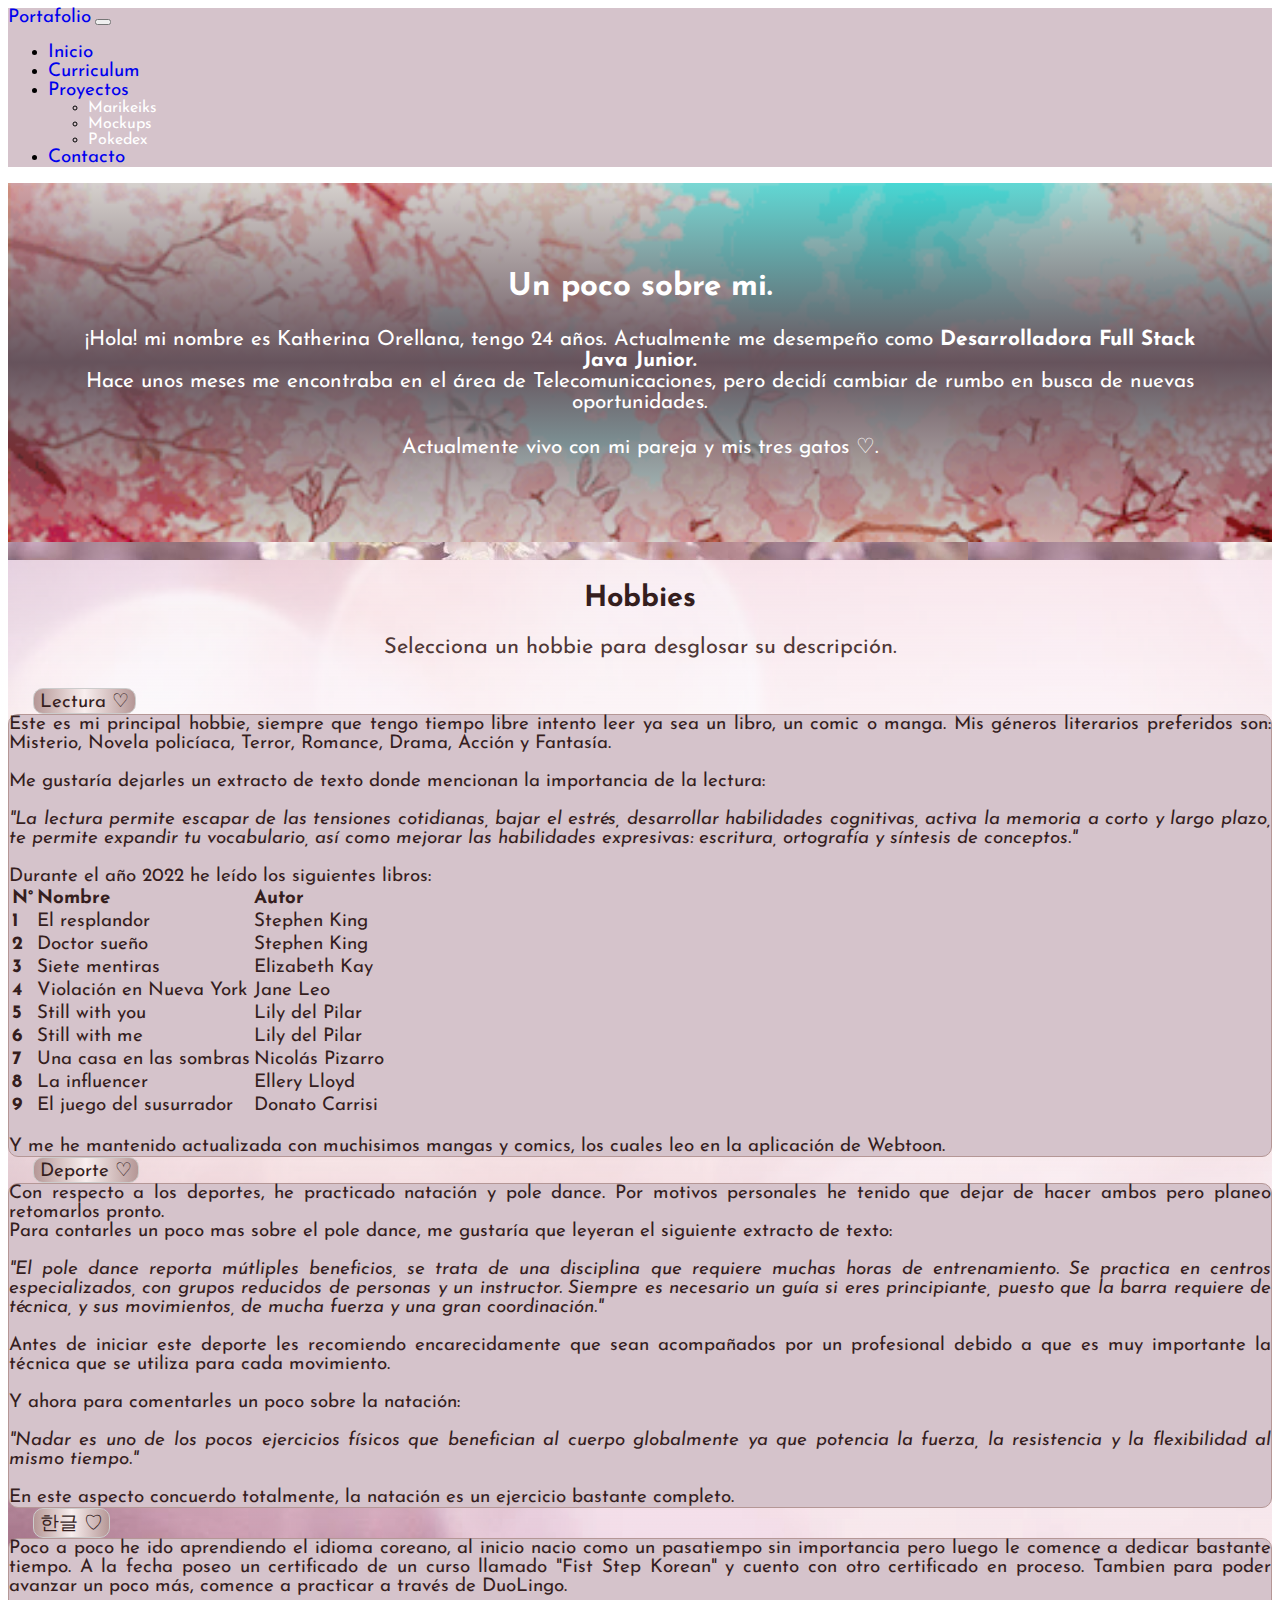
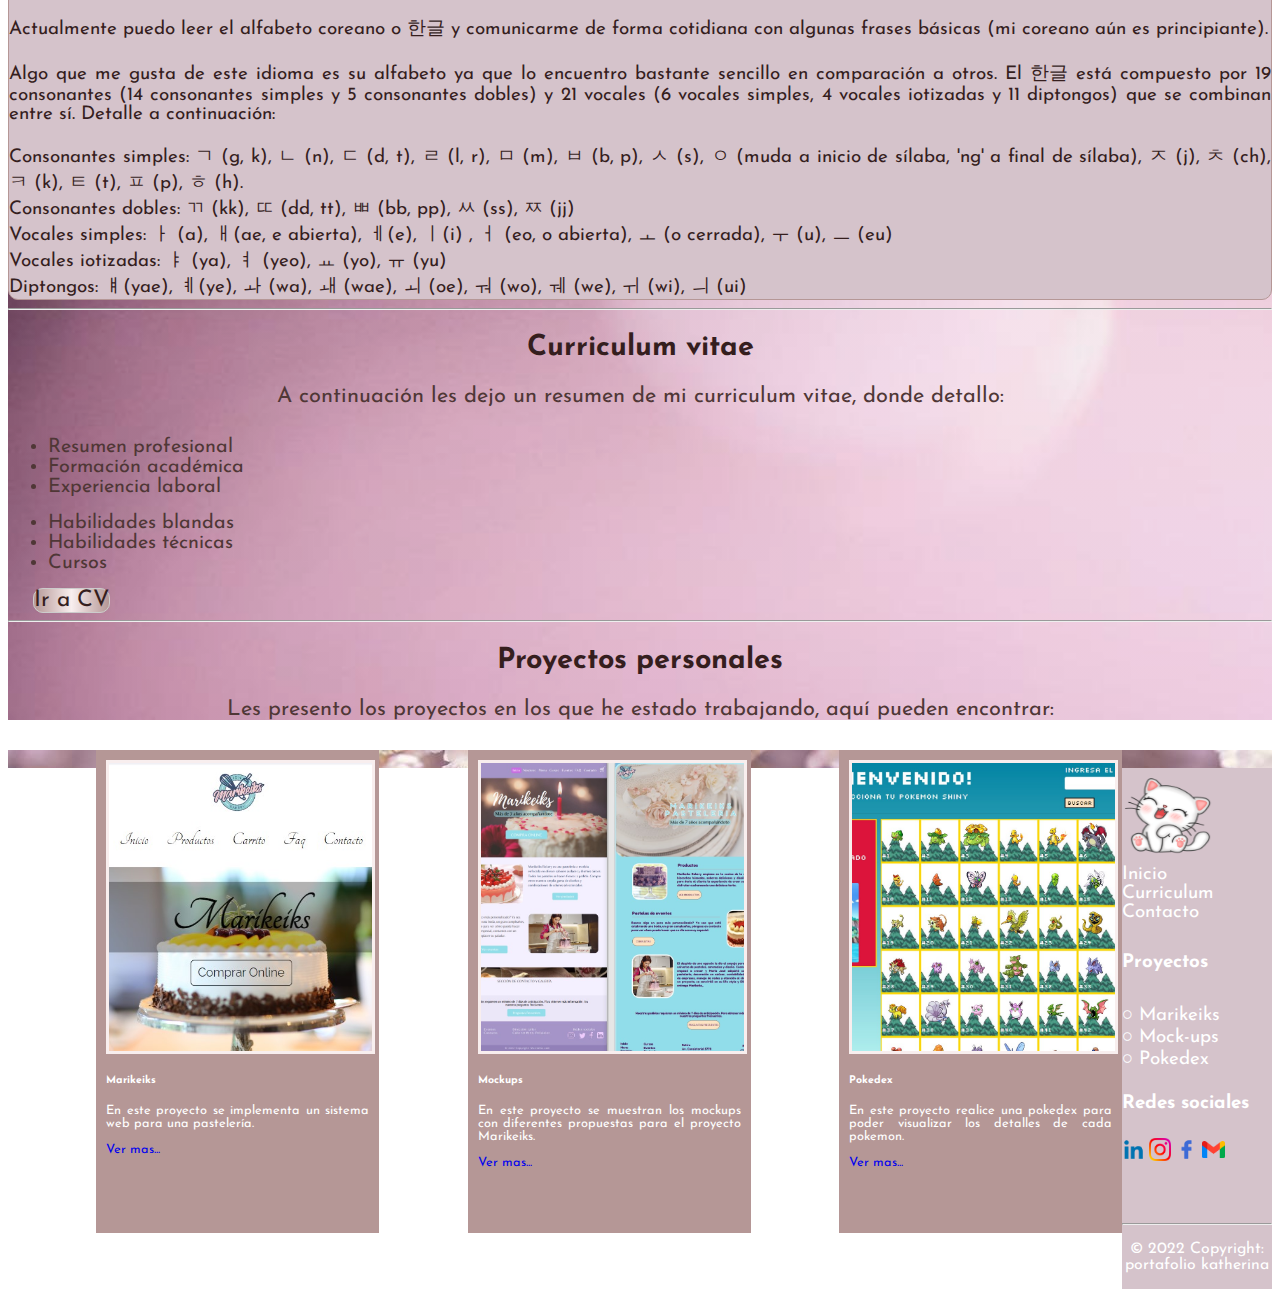
<file: index.html>
<!DOCTYPE html>
<html lang="es">

<head>
    <meta charset="UTF-8">
    <meta http-equiv="X-UA-Compatible" content="IE=edge">
    <meta name="viewport" content="width=device-width, initial-scale=1.0">
    <title>Portafolio</title>
    <link rel="icon" href="assets/img/icono.png">
    <!-- CSS Personalizado -->
    <link rel="stylesheet" href="assets/css/stylesIndex.css" />
    <link rel="stylesheet" href="assets/css/stylesHeaderFooter.css" />

    <!--Link de bootstrap-->
    <link href="https://cdn.jsdelivr.net/npm/bootstrap@5.1.3/dist/css/bootstrap.min.css" rel="stylesheet"
        integrity="sha384-1BmE4kWBq78iYhFldvKuhfTAU6auU8tT94WrHftjDbrCEXSU1oBoqyl2QvZ6jIW3" crossorigin="anonymous">
</head>

<body>
    <!--Mediante un archivo JavaScript se asocia el documento header.html a este div.-->
    <div id="cabecera"></div>

    <!--Contenedor principal de la página index-->
    <main id="main-background">
        <!--Seccion correspondiente a presentación "sobre mi" -->
        <div id="paragraph-background-aboutme">
            <h2 class="col-12">Un poco sobre mi.</h2>
            <p class="col-12">¡Hola! mi nombre es Katherina Orellana, tengo 24 años.
                Actualmente me desempeño como <strong>Desarrolladora Full Stack Java Junior.</strong><br> Hace
                unos
                meses me encontraba en el área de Telecomunicaciones, pero decidí cambiar de rumbo en busca de
                nuevas oportunidades.
                <br><br>
                Actualmente vivo con mi pareja y mis tres gatos ♡.
            </p>
        </div>
        <div class="divisor"></div>

        <!--Seccion correspondiente a presentación "hobbies" -->
        <div class='container pt-5 ps-5'>
            <article class='row'>
                <h2 class="col-12 index-tittle">Hobbies</h2>
                <p class="index-paragraph">Selecciona un hobbie para desglosar su descripción.</p>
                <div class="row justify-content-center mb-5">
                    <!--Boton desplegable de hobbie 1-->
                    <button class="btn-hobbie col-3" type="button" data-bs-toggle="collapse"
                        data-bs-target="#collapseExample1" aria-expanded="false" aria-controls="collapseExample1">
                        Lectura ♡
                    </button>
                    <!--Descripción de hobbie 1-->
                    <div class="collapse" id="collapseExample1">
                        <div class="card-hobbies card-body">
                            Este es mi principal hobbie, siempre que tengo tiempo libre intento leer ya sea un libro, un
                            comic o manga.
                            Mis géneros literarios preferidos son: Misterio, Novela policíaca, Terror, Romance, Drama,
                            Acción y Fantasía.
                            <br><br>
                            Me gustaría dejarles un extracto de texto donde mencionan la importancia de la lectura:
                            <br><br><i>"La lectura permite escapar de las tensiones cotidianas, bajar el estrés,
                                desarrollar habilidades cognitivas, activa la memoria a corto y largo plazo, te permite
                                expandir tu vocabulario, así como mejorar las habilidades expresivas: escritura,
                                ortografía y síntesis de conceptos."</i>
                            <br><br>
                            Durante el año 2022 he leído los siguientes libros:
                            <table class="table table-darligth table-striped">
                                <thead>
                                    <tr>
                                        <th scope="col">N°</th>
                                        <th scope="col">Nombre</th>
                                        <th scope="col">Autor</th>
                                    </tr>
                                </thead>
                                <tbody>
                                    <tr>
                                        <th scope="row">1</th>
                                        <td>El resplandor</td>
                                        <td>Stephen King</td>
                                    </tr>
                                    <tr>
                                        <th scope="row">2</th>
                                        <td>Doctor sueño</td>
                                        <td>Stephen King</td>
                                    </tr>
                                    <tr>
                                        <th scope="row">3</th>
                                        <td>Siete mentiras</td>
                                        <td>Elizabeth Kay</td>
                                    </tr>
                                    <tr>
                                        <th scope="row">4</th>
                                        <td>Violación en Nueva York</td>
                                        <td>Jane Leo</td>
                                    </tr>
                                    <tr>
                                        <th scope="row">5</th>
                                        <td>Still with you</td>
                                        <td>Lily del Pilar</td>
                                    </tr>
                                    <tr>
                                        <th scope="row">6</th>
                                        <td>Still with me</td>
                                        <td>Lily del Pilar</td>
                                    </tr>
                                    <tr>
                                        <th scope="row">7</th>
                                        <td>Una casa en las sombras</td>
                                        <td>Nicolás Pizarro</td>
                                    </tr>
                                    <tr>
                                        <th scope="row">8</th>
                                        <td>La influencer</td>
                                        <td>Ellery Lloyd</td>
                                    </tr>
                                    <tr>
                                        <th scope="row">9</th>
                                        <td>El juego del susurrador</td>
                                        <td>Donato Carrisi</td>
                                    </tr>
                                </tbody>
                            </table>
                            <br>
                            Y me he mantenido actualizada con muchisimos mangas y comics, los cuales leo en la
                            aplicación de Webtoon.
                        </div>
                    </div>

                    <!--Boton desplegable de hobbie 2-->
                    <button class="btn-hobbie col-3" type="button" data-bs-toggle="collapse"
                        data-bs-target="#collapseExample2" aria-expanded="false" aria-controls="collapseExample2">
                        Deporte ♡
                    </button>
                    <!--Descripción de hobbie 2-->
                    <div class="collapse" id="collapseExample2">
                        <div class="card-hobbies card-body">
                            Con respecto a los deportes, he practicado natación y pole dance. Por motivos personales he
                            tenido que dejar de hacer ambos pero planeo retomarlos pronto.
                            <br>
                            Para contarles un poco mas sobre el pole dance, me gustaría que leyeran el siguiente
                            extracto de texto:
                            <br><br>
                            <i>"El pole dance reporta mútliples beneficios, se trata de una disciplina que requiere
                                muchas horas de entrenamiento. Se practica en centros especializados, con grupos
                                reducidos de personas y un instructor. Siempre es necesario un guía si eres
                                principiante, puesto que la barra requiere de técnica, y sus movimientos, de mucha
                                fuerza y una gran coordinación."</i>
                            <br><br>
                            Antes de iniciar este deporte les recomiendo encarecidamente que sean acompañados por un
                            profesional debido a que es muy importante la técnica que se utiliza para cada movimiento.
                            <br><br>
                            Y ahora para comentarles un poco sobre la natación:
                            <br><br>
                            <i>"Nadar es uno de los pocos ejercicios físicos que benefician al cuerpo globalmente ya que
                                potencia la fuerza, la resistencia y la flexibilidad al mismo tiempo."</i>
                            <br><br>
                            En este aspecto concuerdo totalmente, la natación es un ejercicio bastante completo.
                        </div>
                    </div>
                    <!--Boton desplegable de hobbie 3-->
                    <button class="btn-hobbie col-3" type="button" data-bs-toggle="collapse"
                        data-bs-target="#collapseExample3" aria-expanded="false" aria-controls="collapseExample3">
                        한글 ♡
                    </button>
                    <!--Descripción de hobbie 3-->
                    <div class="collapse" id="collapseExample3">
                        <div class="card-hobbies card-body">
                            Poco a poco he ido aprendiendo el idioma coreano, al inicio nacio como un pasatiempo sin
                            importancia pero luego le comence a dedicar bastante tiempo. A la fecha poseo un certificado
                            de un curso llamado "Fist Step Korean" y cuento con otro certificado en proceso. Tambien
                            para poder avanzar un poco más, comence a practicar a través de DuoLingo.
                            <br><br>
                            Actualmente puedo leer el alfabeto coreano o 한글 y comunicarme de forma cotidiana con algunas
                            frases básicas (mi coreano aún es principiante).
                            <br><br>
                            Algo que me gusta de este idioma es su alfabeto ya que lo encuentro bastante sencillo en
                            comparación a otros. El 한글 está compuesto por 19 consonantes (14 consonantes simples y 5
                            consonantes dobles) y 21 vocales (6 vocales simples, 4 vocales iotizadas y 11 diptongos) que
                            se combinan entre sí. Detalle a continuación:
                            <br><br>
                            Consonantes simples:
                            ㄱ (g, k), ㄴ (n), ㄷ (d, t), ㄹ (l, r), ㅁ (m), ㅂ (b, p), ㅅ (s), ㅇ (muda a inicio de sílaba,
                            'ng' a final de sílaba), ㅈ (j), ㅊ (ch), ㅋ (k), ㅌ (t), ㅍ (p), ㅎ (h).
                            <br>
                            Consonantes dobles:
                            ㄲ (kk), ㄸ (dd, tt), ㅃ (bb, pp), ㅆ (ss), ㅉ (jj)
                            <br>
                            Vocales simples:
                            ㅏ (a), ㅐ(ae, e abierta), ㅔ(e), ㅣ(i) , ㅓ (eo, o abierta), ㅗ (o cerrada), ㅜ (u), ㅡ (eu)
                            <br>
                            Vocales iotizadas:
                            ㅑ (ya), ㅕ (yeo), ㅛ (yo), ㅠ (yu)
                            <br>
                            Diptongos:
                            ㅒ(yae), ㅖ(ye), ㅘ (wa), ㅙ (wae), ㅚ (oe), ㅝ (wo), ㅞ (we), ㅟ (wi), ㅢ (ui)
                        </div>
                    </div>
                </div>
            </article>
            <hr />

            <!--Seccion correspondiente a presentación de "curriculum"-->
            <article class='row'>
                <h2 class="col-12 index-tittle mt-5">Curriculum vitae</h2>
                <div>
                    <p class="index-paragraph">A continuación les dejo un resumen de mi curriculum vitae, donde
                        detallo:</p>
                    <!--Listado de secciones en cv-->
                    <div class="d-flex justify-content-around mb-5">
                        <ul>
                            <li class="cv-li">Resumen profesional</li>
                            <li class="cv-li">Formación académica</li>
                            <li class="cv-li">Experiencia laboral</li>
                        </ul>
                        <ul>
                            <li class="cv-li">Habilidades blandas</li>
                            <li class="cv-li">Habilidades técnicas</li>
                            <li class="cv-li">Cursos</li>
                        </ul>
                    </div>
                    <!--Boton para acceder de forma directa al html de cv-->
                    <div class="d-flex justify-content-center">
                        <a href="curriculum.html" class="btn-cv">Ir a CV</a>
                    </div>
                </div>
            </article>
            <hr />

            <!--Seccion correspondiente a presentación de "proyectos"-->
            <article class='row pb-5'>
                <h2 class="col-12 index-tittle mt-5">Proyectos personales</h2>
                <div class='col-12'>
                    <p class="index-paragraph">Les presento los proyectos en los que he estado trabajando,
                        aquí pueden encontrar:</p>

                    <!--Proyecto 1 Marikeiks-->
                    <div class="card text-bg-light">
                        <img src="assets/img/marikeiks-imagen.jpg" class="card-img-top image-card"
                            alt="image-card-marikeiks">
                        <div class="card-body">
                            <h5 class="card-title">Marikeiks</h5>
                            <p class="card-text">En este proyecto se implementa un sistema web para una pastelería. </p>
                            <a href="proyecto-marikeiks.html" class="btn btn-light">Ver mas...</a>
                        </div>
                    </div>

                    <!--Proyecto 2 mockups Marikeiks-->
                    <div class="card text-bg-light">
                        <img src="assets/img/mockups-imagen.jpg" class="card-img-top image-card"
                            alt="image-card-mockups">
                        <div class="card-body">
                            <h5 class="card-title">Mockups</h5>
                            <p class="card-text">En este proyecto se muestran los mockups con diferentes propuestas para
                                el proyecto Marikeiks.</p>
                            <a href="proyecto-mockups.html" class="btn btn-light">Ver mas...</a>
                        </div>
                    </div>

                    <!--Proyecto 3 Pokedex-->
                    <div class="card text-bg-light">
                        <img src="assets/img/pokedex-imagen.jpg" class="card-img-top image-card"
                            alt="image-card-pokedex">
                        <div class="card-body">
                            <h5 class="card-title">Pokedex</h5>
                            <p class="card-text">En este proyecto realice una pokedex para poder visualizar los detalles
                                de cada pokemon.</p>
                            <a href="proyecto-pokedex.html" class="btn btn-light">Ver mas...</a>
                        </div>
                    </div>
                </div>
            </article>
        </div>
    </main>

    <div class="divisor"></div>
    <!--Mediante un archivo JavaScript se asocia el documento footer.html a este div.-->
    <div id="pie-pagina"></div>

    <!-- JavaScript Bundle with Popper -->
    <script src="https://cdn.jsdelivr.net/npm/bootstrap@5.2.1/dist/js/bootstrap.bundle.min.js"
        integrity="sha384-u1OknCvxWvY5kfmNBILK2hRnQC3Pr17a+RTT6rIHI7NnikvbZlHgTPOOmMi466C8"
        crossorigin="anonymous"></script>
    <!-- JavaScript internos-->
    <script src="assets/js/jquery-3.6.1.min.js"></script>
    <script src="assets/js/script-index.js"></script>
</body>

</html>
</file>
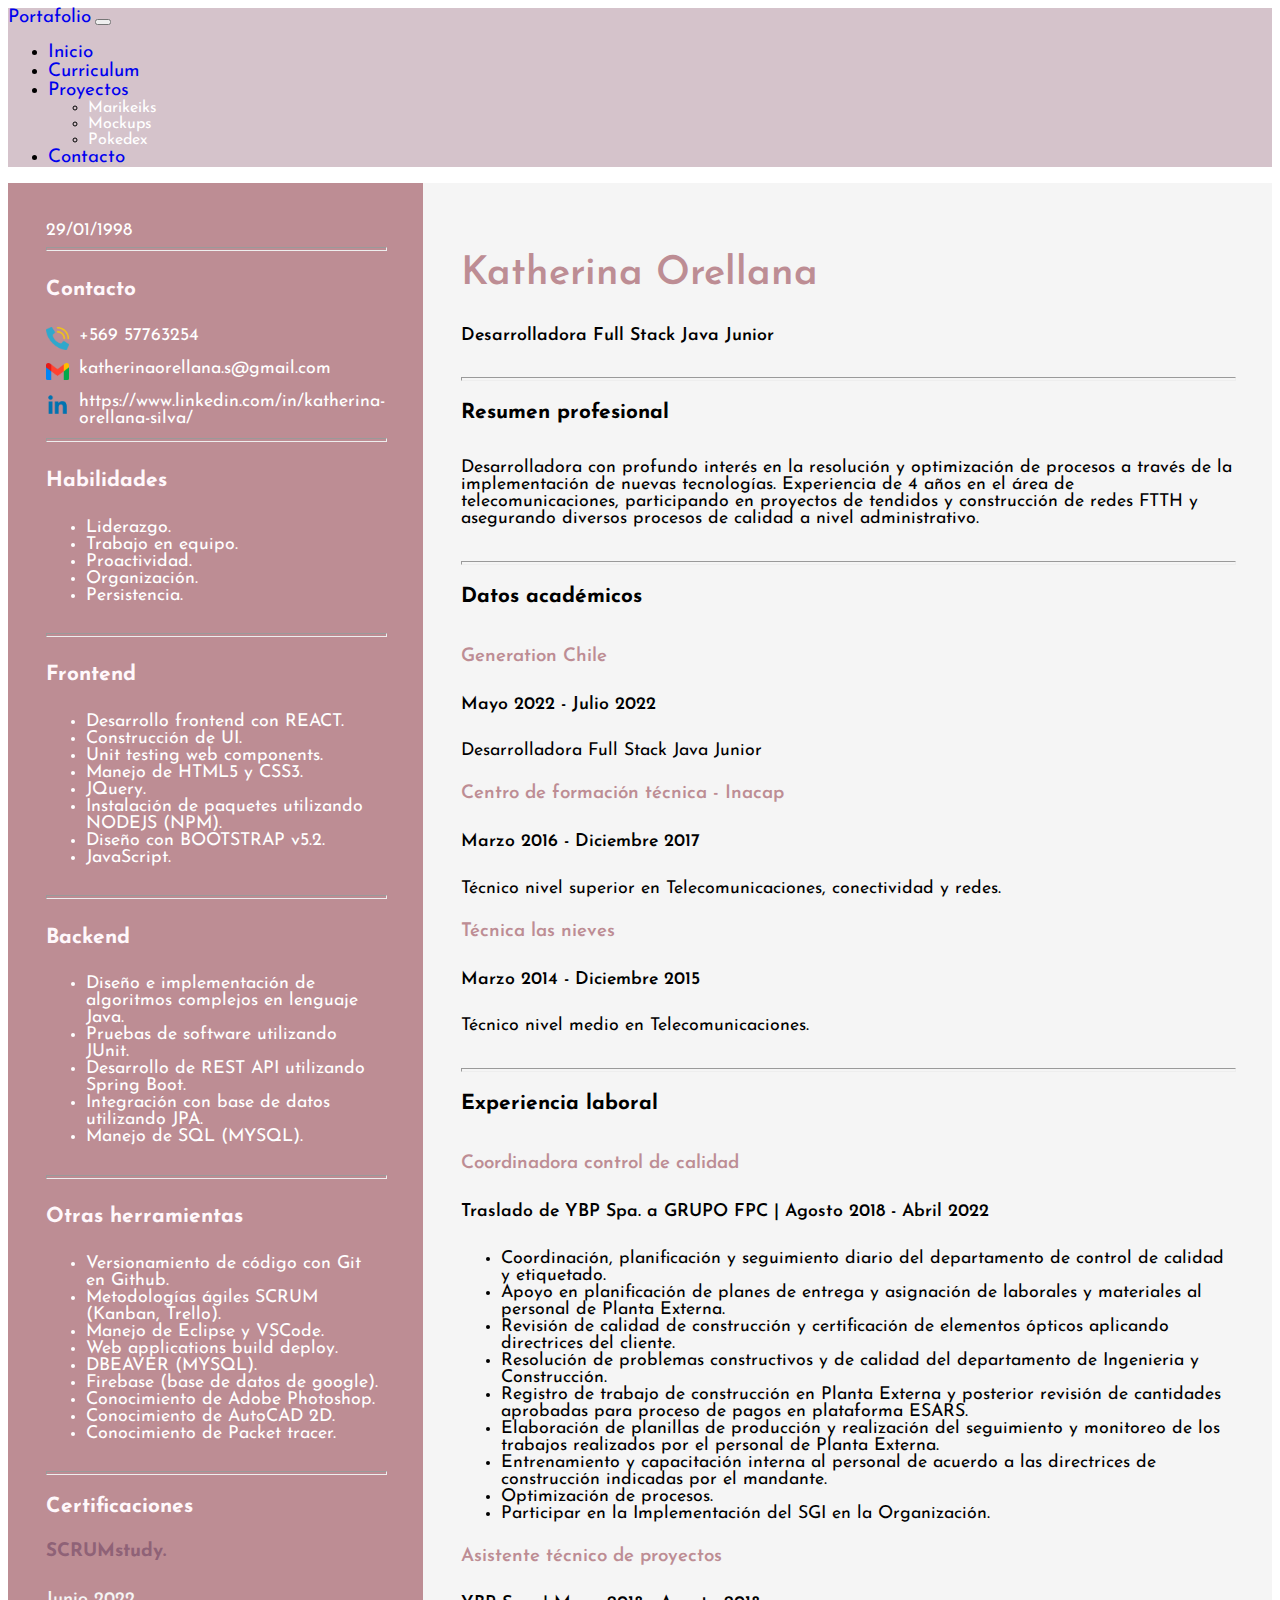
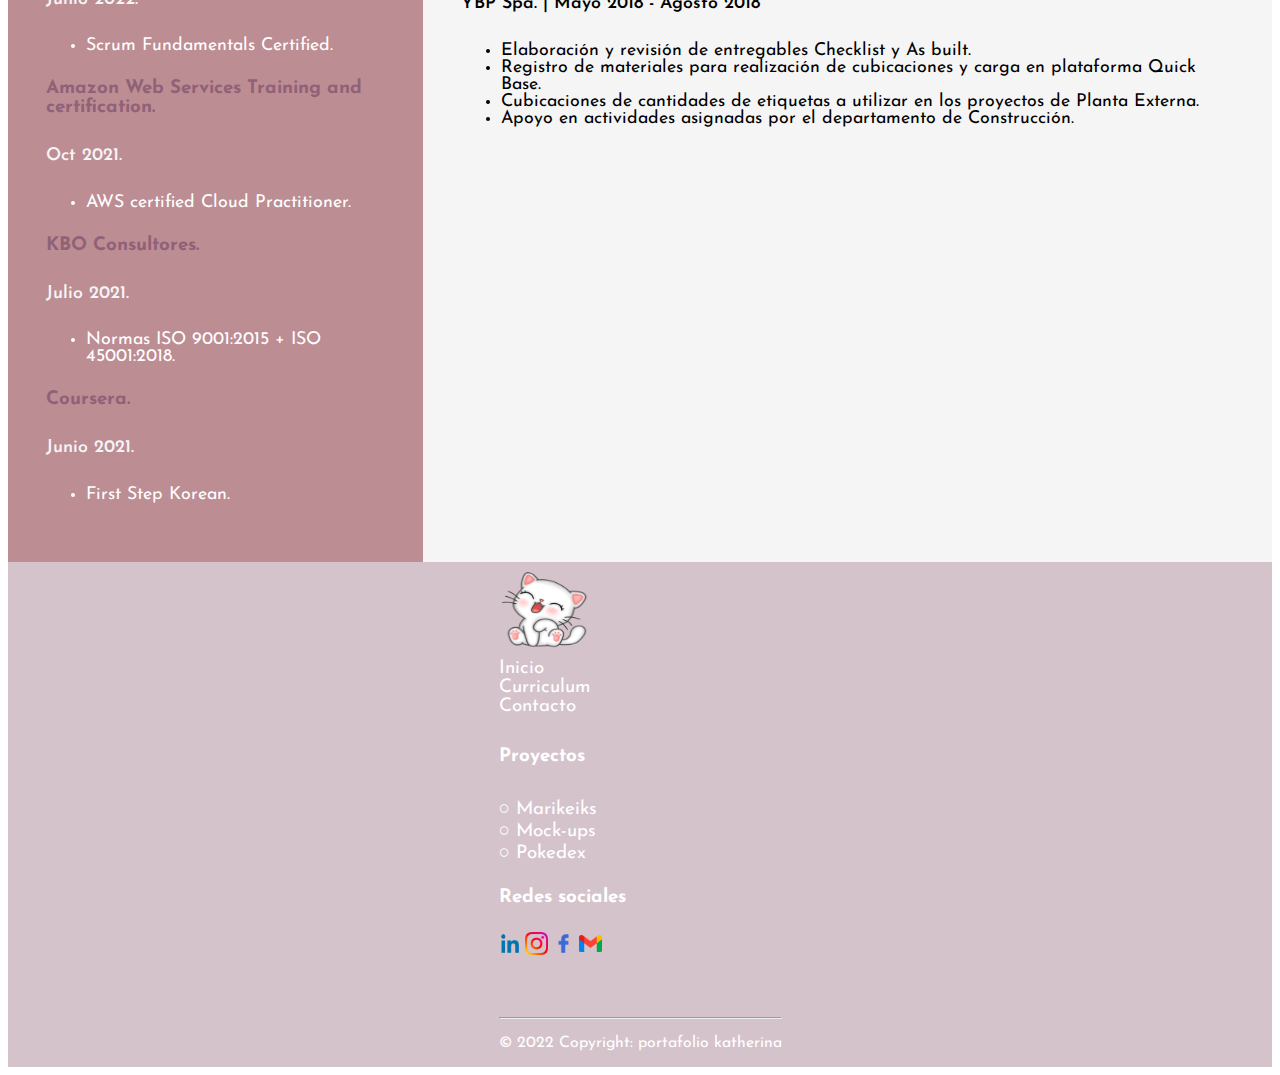
<file: curriculum.html>
<!DOCTYPE html>
<html lang="en">

<head>
    <meta charset="UTF-8">
    <meta http-equiv="X-UA-Compatible" content="IE=edge">
    <meta name="viewport" content="width=device-width, initial-scale=1.0">
    <title>Curriculum</title>
    <!-- CSS Personalizado -->
    <link rel="stylesheet" href="assets/css/stylesCurriculum.css" />
    <link rel="stylesheet" href="assets/css/stylesHeaderFooter.css" />

    <!--Link de bootstrap-->
    <link href="https://cdn.jsdelivr.net/npm/bootstrap@5.1.3/dist/css/bootstrap.min.css" rel="stylesheet"
        integrity="sha384-1BmE4kWBq78iYhFldvKuhfTAU6auU8tT94WrHftjDbrCEXSU1oBoqyl2QvZ6jIW3" crossorigin="anonymous">
</head>

<body>
    <!--Mediante un archivo JavaScript se asocia el documento header.html a este div.-->
    <div id="cabecera"></div>

    <!--Contenedor principal de la página curriculum-->
    <main class="general-background">
        <!--Sección correspondiente al lado izquierdo de curriculum-->
        <div class="resume-container container pt-5 pb-5">
            <div id="bg-section-left">
                <!--Fecha de nacimiento-->
                <span class="text-white">29/01/1998</span>

                <hr>
                <!--Detalle de contacto personal-->
                <article>
                    <h4 class="left-section-tittle">Contacto</h4>
                    <div class="text-white no-list">
                        <img class="image-social-media" src="assets/img/llamada-telefonica.png" alt="Telefono" />
                        <span class="text-white">
                            +569 57763254</span>
                    </div>
                    <div class="text-white no-list">
                        <img class="image-social-media" src="assets/img/gmail.png" alt="Gmail" />
                        <span class="text-white">
                            katherinaorellana.s@gmail.com</span>
                    </div>
                    <div class="text-white no-list">
                        <img class="image-social-media" src="assets/img/linkedin.png" alt="LinkedIn" />
                        <a id="enlace-linkedin" href="https://www.linkedin.com/in/katherina-orellana-silva/"
                            target="_blank">https://www.linkedin.com/in/katherina-orellana-silva/</a>
                    </div>
                </article>

                <hr>
                <!--Listado de habilidades blandas-->
                <article>
                    <h4 class="left-section-tittle">Habilidades</h4>
                    <ul class="text-white">
                        <li>Liderazgo.</li>
                        <li>Trabajo en equipo.</li>
                        <li>Proactividad.</li>
                        <li>Organización.</li>
                        <li>Persistencia.</li>
                    </ul>
                </article>

                <hr>
                <!--Descripción de conocimientos en el área de frontend-->
                <article>
                    <h4 class="left-section-tittle">Frontend</h4>
                    <ul class="text-white">
                        <li>Desarrollo frontend con REACT.</li>
                        <li>Construcción de UI.</li>
                        <li>Unit testing web components.</li>
                        <li>Manejo de HTML5 y CSS3.</li>
                        <li>JQuery.</li>
                        <li>Instalación de paquetes utilizando NODEJS (NPM).</li>
                        <li>Diseño con BOOTSTRAP v5.2.</li>
                        <li>JavaScript.</li>
                    </ul>
                </article>

                <hr>
                <!--Descripción de conocimientos en el área de backend-->
                <article>
                    <h4 class="left-section-tittle">Backend</h4>
                    <ul class="text-white">
                        <li>Diseño e implementación de algoritmos complejos en lenguaje Java.</li>
                        <li>Pruebas de software utilizando JUnit.</li>
                        <li>Desarrollo de REST API utilizando Spring Boot.</li>
                        <li>Integración con base de datos utilizando JPA.</li>
                        <li>Manejo de SQL (MYSQL).</li>
                    </ul>
                </article>

                <hr>
                <!--Descripción de herramientas adicionales-->
                <article>
                    <h4 class="left-section-tittle">Otras herramientas</h4>
                    <ul class="text-white">
                        <li>Versionamiento de código con Git en Github.</li>
                        <li>Metodologías ágiles SCRUM (Kanban, Trello).</li>
                        <li>Manejo de Eclipse y VSCode.</li>
                        <li>Web applications build deploy.</li>
                        <li>DBEAVER (MYSQL).</li>
                        <li>Firebase (base de datos de google).</li>
                        <li>Conocimiento de Adobe Photoshop.</li>
                        <li>Conocimiento de AutoCAD 2D.</li>
                        <li>Conocimiento de Packet tracer.</li>
                    </ul>
                </article>

                <hr>
                <!--Descripción de certificaciones. Incluye: lugar, fecha y nombre certificación-->
                <article>
                    <h3 class="left-section-tittle">Certificaciones</h3>
                    <h4 class="left-section-secondary-tittle">SCRUMstudy.</h4>
                    <h5 class="left-section-subtitle-white">Junio 2022.</h5>
                    <ul class="text-white">
                        <li>Scrum Fundamentals Certified.</li>
                    </ul>
                    <h4 class="left-section-secondary-tittle pt-2">Amazon Web Services Training and certification. </h4>
                    <h5 class="left-section-subtitle-white">Oct 2021.</h5>
                    <ul class="text-white">
                        <li>AWS certified Cloud Practitioner.</li>
                    </ul>
                    <h4 class="left-section-secondary-tittle pt-2">KBO Consultores.</h4>
                    <h5 class="left-section-subtitle-white">Julio 2021.</h5>
                    <ul class="text-white">
                        <li>Normas ISO 9001:2015 + ISO 45001:2018.</li>
                    </ul>
                    <h4 class="left-section-secondary-tittle pt-2">Coursera.</h4>
                    <h5 class="left-section-subtitle-white">Junio 2021.</h5>
                    <ul class="text-white">
                        <li>First Step Korean.</li>
                    </ul>
                </article>
            </div>

            <!--Sección correspondiente al lado derecho de curriculum-->
            <div id="bg-section-rigth">
                <!--Titulo principal-->
                <article>
                    <h2 id="tittle-name">Katherina Orellana</h2>
                    <p class="text-black-subtitle-rigth">Desarrolladora Full Stack Java Junior</p>
                </article>

                <hr>
                <!--Descripción de resumen profesional-->
                <article>
                    <h3 class="tittle-section-rigth">Resumen profesional</h3>
                    <p class="text-black">Desarrolladora con profundo interés en la
                        resolución y
                        optimización de
                        procesos a través de la implementación de nuevas tecnologías. Experiencia de 4 años en el
                        área
                        de
                        telecomunicaciones, participando en proyectos de tendidos y construcción de redes FTTH y
                        asegurando
                        diversos procesos de calidad a nivel administrativo.</p>
                </article>

                <hr>
                <!--Descripción de datos académicos. Incluye: lugar, fecha y título-->
                <article>
                    <!--Estudio mas reciente-->
                    <h3 class="tittle-section-rigth">Datos académicos</h3>
                    <h4 class="tittle-secondary-rigth">Generation Chile</h4>
                    <h5 class="text-black-subtitle-rigth">Mayo 2022 - Julio 2022</h5>
                    <p class="text-black pb-2">Desarrolladora Full Stack Java Junior</p>

                    <!--Estudio anterior-->
                    <h4 class="tittle-secondary-rigth">Centro de formación técnica - Inacap</h4>
                    <h5 class="text-black-subtitle-rigth">Marzo 2016 - Diciembre 2017</h5>
                    <p class="text-black pb-2">Técnico nivel superior en Telecomunicaciones, conectividad y redes.</p>

                    <!--Estudio mas antiguo-->
                    <h4 class="tittle-secondary-rigth">Técnica las nieves</h4>
                    <h5 class="text-black-subtitle-rigth">Marzo 2014 - Diciembre 2015</h5>
                    <p class="text-black pb-2">Técnico nivel medio en Telecomunicaciones.</p>
                </article>

                <hr>
                <!--Descripción de experiencia laboral. Incluye: cargo, lugar, fecha y laborales a desempeñar-->
                <article>
                    <!--Cargo mas reciente-->
                    <h3 class="tittle-section-rigth">Experiencia laboral</h3>
                    <h4 class="tittle-secondary-rigth">Coordinadora control de calidad</h4>
                    <h5 class="text-black-subtitle-rigth">Traslado de YBP Spa. a GRUPO FPC | Agosto 2018 - Abril 2022</h5>
                    <ul class="text-black pb-2">
                        <li>Coordinación, planificación y seguimiento diario del departamento de control de calidad y
                            etiquetado.</li>
                        <li>Apoyo en planificación de planes de entrega y asignación de laborales y materiales al
                            personal de Planta Externa.</li>
                        <li>Revisión de calidad de construcción y certificación de elementos ópticos aplicando
                            directrices del cliente.</li>
                        <li>Resolución de problemas constructivos y de calidad del departamento de Ingenieria y
                            Construcción.</li>
                        <li>Registro de trabajo de construcción en Planta Externa y posterior revisión de cantidades
                            aprobadas para proceso de pagos en plataforma ESARS.</li>
                        <li>Elaboración de planillas de producción y realización del seguimiento y monitoreo de los
                            trabajos realizados por el personal de Planta Externa.</li>
                        <li>Entrenamiento y capacitación interna al personal de acuerdo a las directrices de
                            construcción indicadas por el mandante.</li>
                        <li>Optimización de procesos.</li>
                        <li>Participar en la Implementación del SGI en la Organización.</li>
                    </ul>

                    <!--Cargo anterior-->
                    <h4 class="tittle-secondary-rigth">Asistente técnico de proyectos</h4>
                    <h5 class="text-black-subtitle-rigth">YBP Spa. | Mayo 2018 - Agosto 2018</h5>
                    <ul class="text-black">
                        <li>Elaboración y revisión de entregables Checklist y As built.</li>
                        <li>Registro de materiales para realización de cubicaciones y carga en plataforma Quick Base.
                        </li>
                        <li>Cubicaciones de cantidades de etiquetas a utilizar en los proyectos de Planta Externa.</li>
                        <li>Apoyo en actividades asignadas por el departamento de Construcción.</li>
                    </ul>
                </article>
            </div>
        </div>
    </main>

    <!--Mediante un archivo JavaScript se asocia el documento footer.html a este div.-->
    <div id="pie-pagina"></div>

    <!-- JavaScript Bundle with Popper -->
    <script src="https://cdn.jsdelivr.net/npm/bootstrap@5.2.0/dist/js/bootstrap.bundle.min.js"
        integrity="sha384-A3rJD856KowSb7dwlZdYEkO39Gagi7vIsF0jrRAoQmDKKtQBHUuLZ9AsSv4jD4Xa"
        crossorigin="anonymous"></script>
    <!-- JavaScript internos-->
    <script src="assets/js/jquery-3.6.1.min.js"></script>
    <script src="assets/js/script-cv.js"></script>
</body>

</html>
</file>
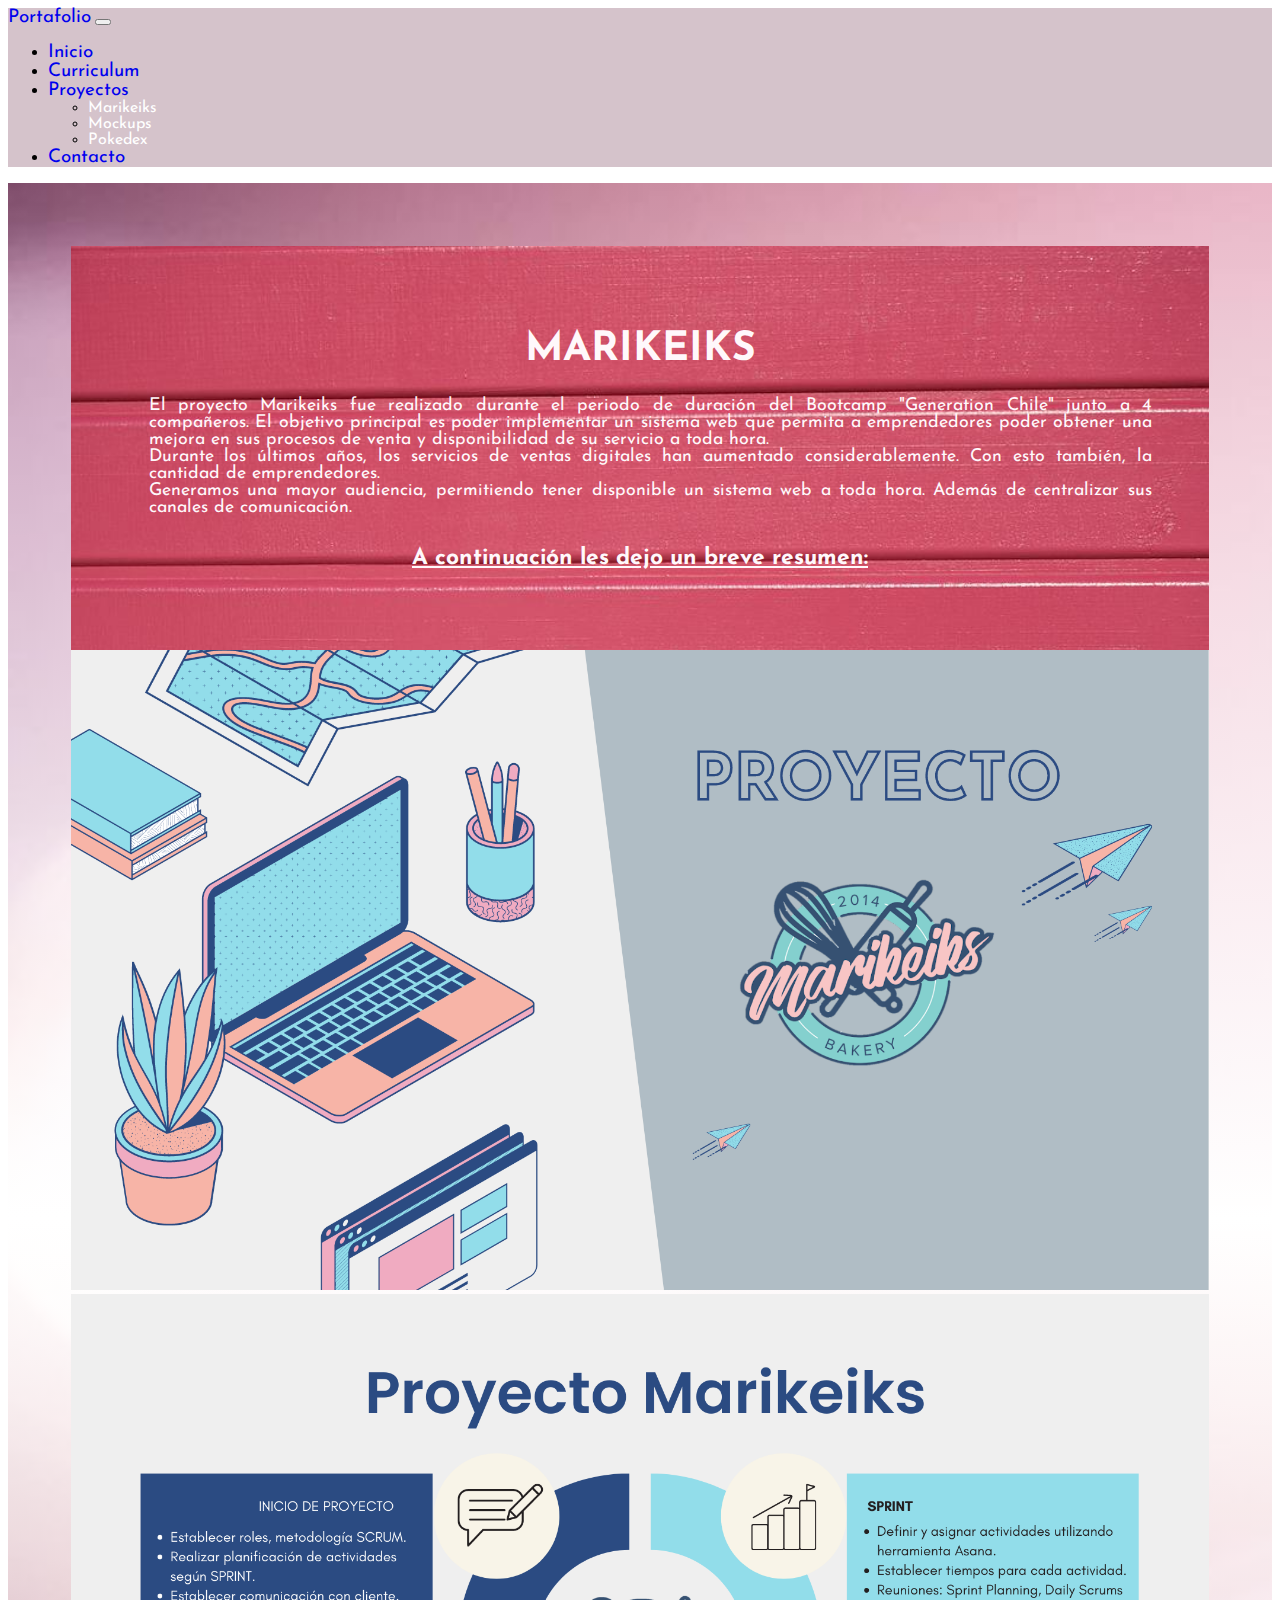
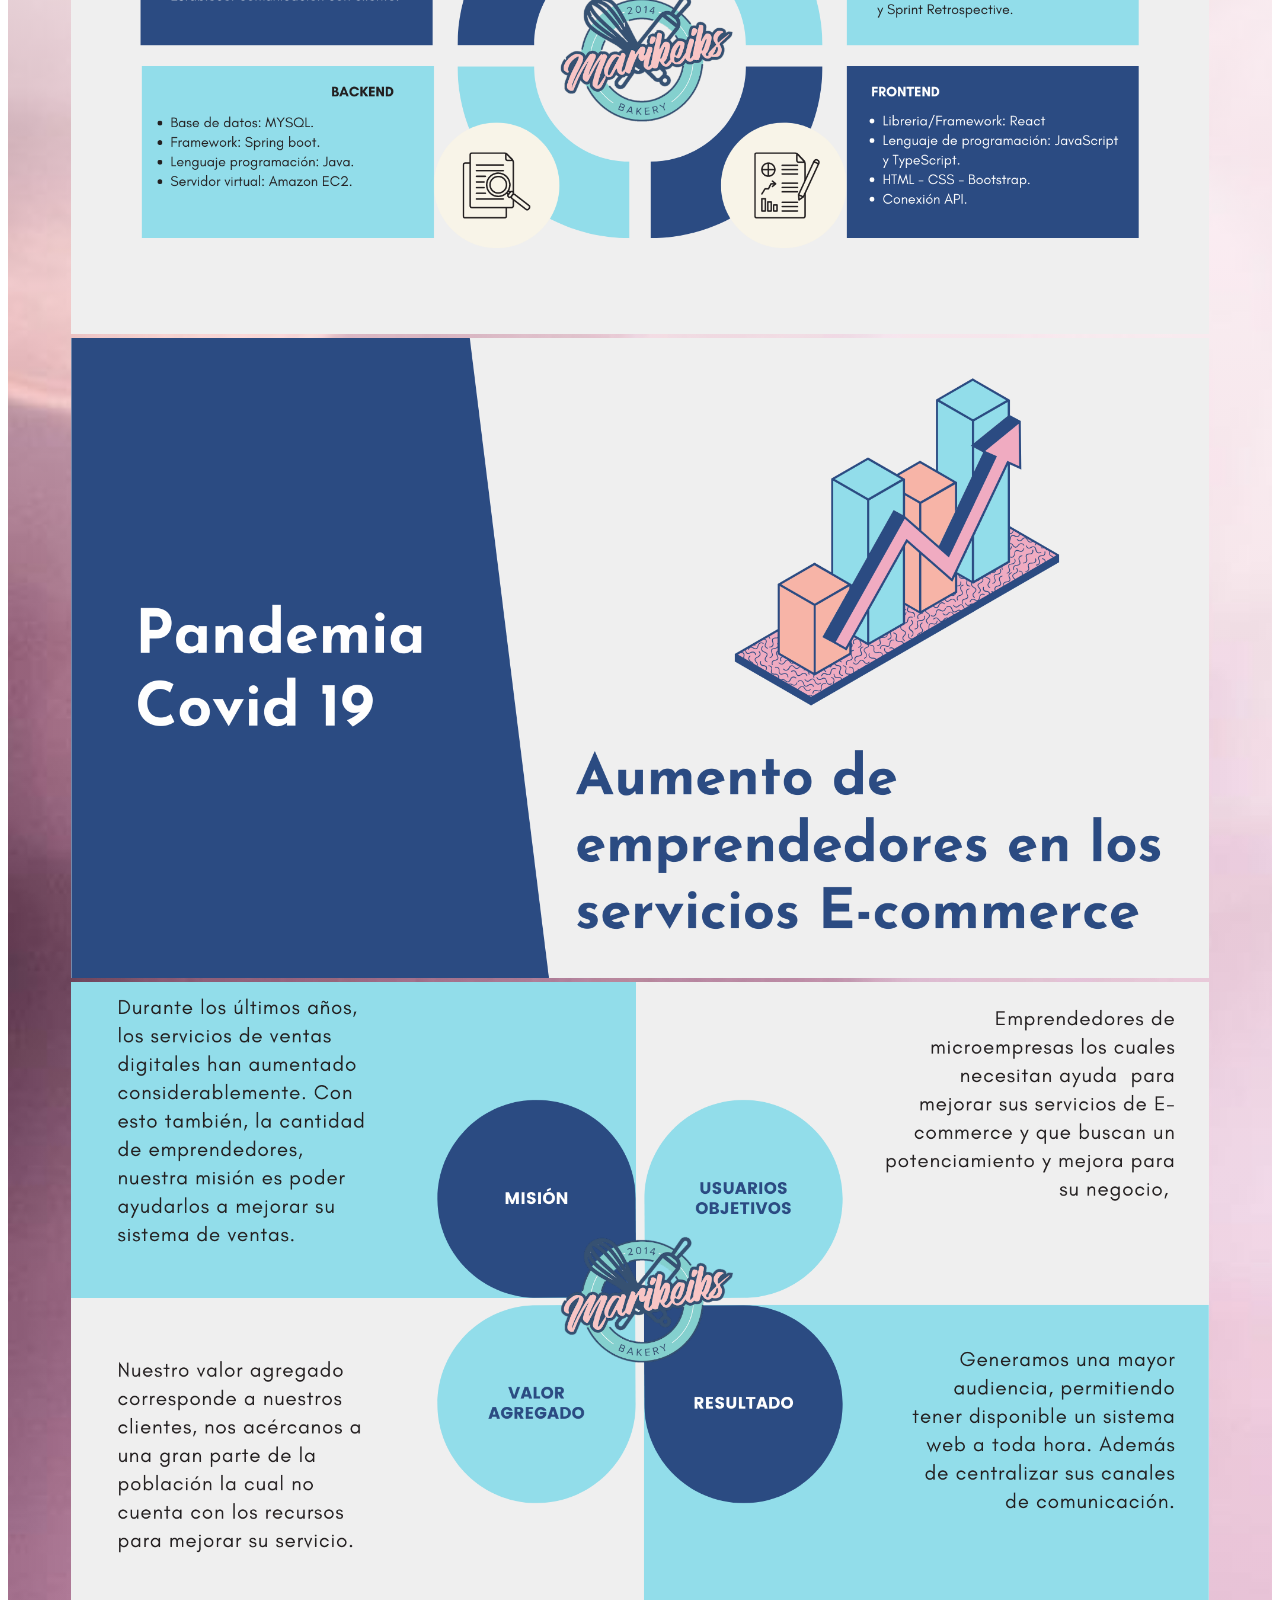
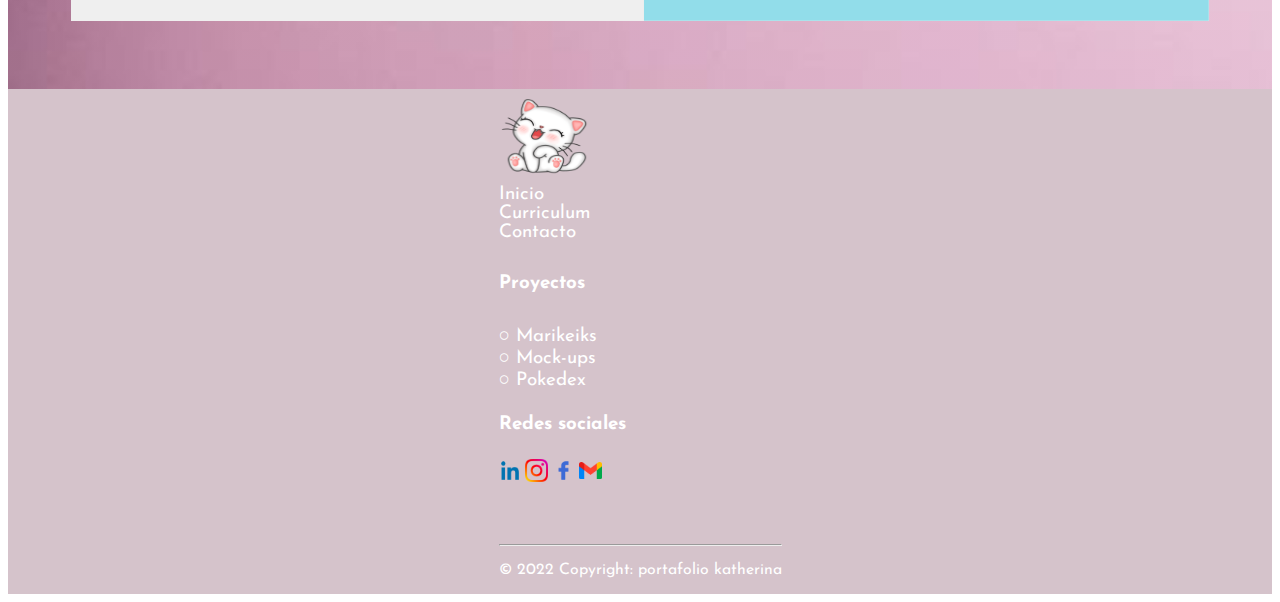
<file: proyecto-marikeiks.html>
<!DOCTYPE html>
<html lang="en">

<head>
    <meta charset="UTF-8">
    <meta http-equiv="X-UA-Compatible" content="IE=edge">
    <meta name="viewport" content="width=device-width, initial-scale=1.0">
    <title>Proyecto Marikeiks</title>
    <link rel="icon" href="assets/img/icono.png">
    <!-- CSS Personalizado -->
    <link rel="stylesheet" href="assets/css/stylesMarikeiks.css" />
    <link rel="stylesheet" href="assets/css/stylesHeaderFooter.css" />

    <!--Link de bootstrap-->
    <link href="https://cdn.jsdelivr.net/npm/bootstrap@5.1.3/dist/css/bootstrap.min.css" rel="stylesheet"
        integrity="sha384-1BmE4kWBq78iYhFldvKuhfTAU6auU8tT94WrHftjDbrCEXSU1oBoqyl2QvZ6jIW3" crossorigin="anonymous">
</head>

<body>
    <!--Mediante un archivo JavaScript se asocia el documento header.html a este div.-->
    <div id="cabecera"></div>

    <!--Contenedor principal de la página proyecto Marikeiks-->
    <div class="fondo-marikeiks">
        <div class="container">
            <div class="marikeiks-background">
                <h1 id="tittle-1-marikeiks">MARIKEIKS</h1>
                <div class="d-flex justify-content-center col-xx-3 col-12">
                    <p id="paragraph-project-marikeiks">El proyecto Marikeiks fue realizado durante el periodo de
                        duración del
                        Bootcamp "Generation Chile"
                        junto a 4 compañeros.
                        El objetivo principal es poder implementar un sistema web que permita a emprendedores poder
                        obtener
                        una
                        mejora en sus procesos de venta y disponibilidad de su servicio a toda hora.
                        <br>
                        Durante los últimos años, los servicios de ventas digitales han aumentado considerablemente. Con
                        esto
                        también, la cantidad de emprendedores.
                        <br>
                        Generamos una mayor audiencia, permitiendo tener disponible un sistema web a toda hora. Además
                        de
                        centralizar sus canales de comunicación.
                    </p>
                </div>
                <h3 id="subtitle-project-marikeiks">A continuación les dejo un breve resumen:</h3>
            </div>
            <div>
                <img class="imagen-carrusel d-block w-100" src="assets/img/proyecto-marikeiks/1.png" alt="diapo1">
                <img class="imagen-carrusel d-block w-100" src="assets/img/proyecto-marikeiks/3.png" alt="diapo2">
                <img class="imagen-carrusel d-block w-100" src="assets/img/proyecto-marikeiks/4.png" alt="diapo3">
                <img class="imagen-carrusel d-block w-100" src="assets/img/proyecto-marikeiks/5.png" alt="diapo4">
            </div>
        </div>
    </div>

    <!--Mediante un archivo JavaScript se asocia el documento footer.html a este div.-->
    <div id="pie-pagina"></div>

    <!-- JavaScript Bundle with Popper -->
    <script src="https://cdn.jsdelivr.net/npm/bootstrap@5.2.0/dist/js/bootstrap.bundle.min.js"
        integrity="sha384-A3rJD856KowSb7dwlZdYEkO39Gagi7vIsF0jrRAoQmDKKtQBHUuLZ9AsSv4jD4Xa"
        crossorigin="anonymous"></script>
    <!-- JavaScript internos-->
    <script src="assets/js/jquery-3.6.1.min.js"></script>
    <script src="assets/js/script-marikeiks.js"></script>

</body>

</html>
</file>
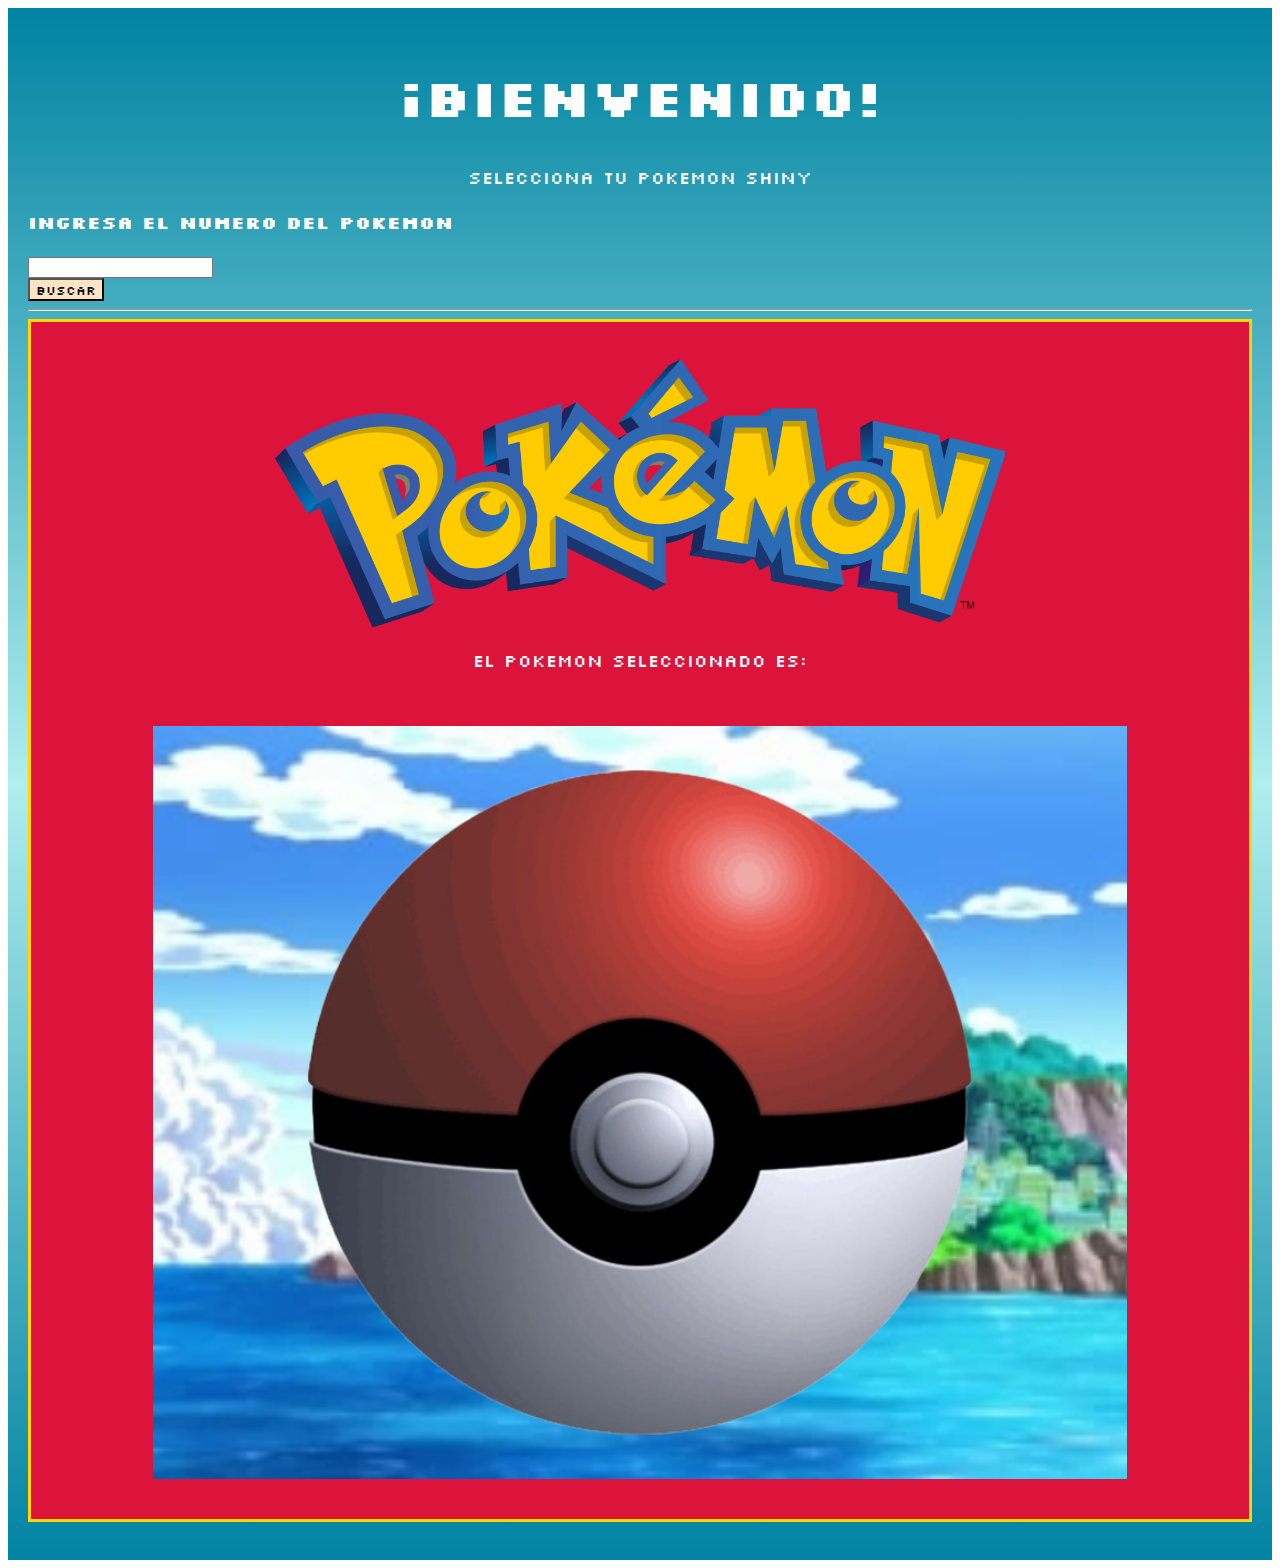
<file: proyecto-pokedex.html>
<!DOCTYPE html>
<html lang="en">

<head>
    <meta charset="UTF-8">
    <meta http-equiv="X-UA-Compatible" content="IE=edge">
    <meta name="viewport" content="width=device-width, initial-scale=1.0">
    <title>Pokedex 1</title>
    <link href="https://cdn.jsdelivr.net/npm/bootstrap@5.1.3/dist/css/bootstrap.min.css" rel="stylesheet"
        integrity="sha384-1BmE4kWBq78iYhFldvKuhfTAU6auU8tT94WrHftjDbrCEXSU1oBoqyl2QvZ6jIW3" crossorigin="anonymous">

    <!-- CSS Personalizado -->
    <link rel="stylesheet" href="assets/css/stylesPokedex.css" />
    <link rel="stylesheet" href="assets/css/stylesHeaderFooter.css" />

    <!-- Link de google fonts-->
    <link href="https://fonts.googleapis.com/css2?family=Kanit:wght@200&family=Silkscreen&display=swap"
        rel="stylesheet">

    <!--Link de bootstrap-->
    <link href="https://cdn.jsdelivr.net/npm/bootstrap@5.1.3/dist/css/bootstrap.min.css" rel="stylesheet"
        integrity="sha384-1BmE4kWBq78iYhFldvKuhfTAU6auU8tT94WrHftjDbrCEXSU1oBoqyl2QvZ6jIW3" crossorigin="anonymous">
</head>

<body>
    <!--Mediante un archivo JavaScript se asocia el documento header.html a este div.-->
    <div id="cabecera"></div>

    <div id="base" class="container-fluid">

        <!--Parte superior de la página, se divide en el título y en un buscador numérico-->
        <div class="row">
            <div class="col-xxl-7 col-xl-7 col-lg-7 col-md-6 col-sm-6 col-xs-6 encabezado">
                <h1 id="titulo1"><b>¡Bienvenido!</b></h1>
                <p class="parrafo1">Selecciona tu pokemon shiny</p>
            </div>
            <div class="col-xxl-4 col-xl-4 col-lg-4 col-md-3 col-sm-3 col-xs-3">
                <h4 class="parrafo1">Ingresa el numero del pokemon</h4>
                <input type="number" id="pokemon" class="form-control">
                <br>
                <button id="btnBuscar">Buscar</button>
            </div>
        </div>
        <hr>

        <!--Sección donde se pueden ver los datos del pokemon seleccionado.
        Se muestra la imagen y su información luego de dar clic en la imagen de la sección galería-->
        <div class="row">
            <div class="col-xxl-3 col-xl-3 col-lg-3 col-md-2 col-sm-2 col-xs-2 detalles mb-5">
                <img id="logo" src="assets/img/pokemon_logo.png" alt="logo">
                <p class="parrafo1">El pokemon seleccionado es:</p>
                <img class="rounded clickImagen" src="assets/img/pokebola-cerrada.png" alt="pokebola">
            </div>
            <!--Sección de galería, se va rellenando con las imagenes shiny de los pokemon-->
            <div class="col-xxl-8 col-xl-8 col-lg-8 col-md-6 col-sm-6 col-xs-6" id="visualizador">
            </div>
        </div>

    </div>
    <!--Mediante un archivo JavaScript se asocia el documento footer.html a este div.-->
    <div id="pie-pagina"></div>


    <!-- JavaScript Bundle with Popper -->
    <script src="https://cdn.jsdelivr.net/npm/bootstrap@5.1.3/dist/js/bootstrap.bundle.min.js"
        integrity="sha384-ka7Sk0Gln4gmtz2MlQnikT1wXgYsOg+OMhuP+IlRH9sENBO0LRn5q+8nbTov4+1p" crossorigin="anonymous">
        </script>
    <!-- Jquery Script-->
    <script src="https://code.jquery.com/jquery-3.6.0.js"
        integrity="sha256-H+K7U5CnXl1h5ywQfKtSj8PCmoN9aaq30gDh27Xc0jk=" crossorigin="anonymous"></script>
    <!-- JavaScript internos-->
    <script src="assets/js/script-pokedex.js"></script>
</body>

</html>
</file>
<file: assets/css/stylesIndex.css>
@import url('https://fonts.googleapis.com/css2?family=Josefin+Sans:wght@300&family=Klee+One:wght@600&family=Marcellus&family=Pacifico&family=Raleway&family=Sacramento&display=swap');

/*Estilos generales de la página*/
section {
    background-color: #f8eeee;
    justify-content: center;
    width: 100%;
}

article {
    width: 100%;
    text-align: justify;
}

.index-tittle {
    font-family: 'Josefin Sans', sans-serif;
    font-size: calc(16px + 1vw);
    color: #351e1e;
    text-align: center;
}

.index-paragraph {
    font-family: 'Josefin Sans', sans-serif;
    font-size: calc(9px + 1vw);
    color: #4f3736;
    margin-bottom: 30px;
    text-align: center;
}

#main-background {
    background: linear-gradient(to bottom, rgba(127, 63, 191, 0.1), white,
            rgba(191, 63, 63, 0.1),
            rgba(127, 63, 191, 0.1)), url(../img/fondo.jpg);
    background-size: cover;
    height: 100%;
}

#paragraph-background-aboutme {
    background: linear-gradient(to bottom, rgba(25, 35, 15, 0.18),
            #66535c,
            rgba(25, 35, 15, 0.18)), url(../img/fondo-sobremi.gif);
    background-size:cover;
    background-repeat: no-repeat;
    height: 100%;
    font-family: 'Josefin Sans', sans-serif;
    font-size: calc(8px + 1vw);
    color: white;
    padding: 5%;
    text-align: center;

}

.divisor {
    background: url(../img/fondo-flores.jpg);
    height: calc(5px + 1vw);
    width: 100%;
}

/*Sección de hobbies*/
.btn-hobbie {
    background: linear-gradient(to left, #b59796, #f8eeee, #b59796);
    color: #351e1e;
    font-family: 'Josefin Sans', sans-serif;
    display: inline-block;
    margin-left: 2%;
    font-size: calc(6px + 1vw);
    border: 1px solid #cccccc;
    border-radius: 10px;
}

.btn-hobbie:hover {
    transition: all 0.2s ease-out;
    box-shadow: 0px 5px 9px rgba(38, 38, 38, 0.2);
    top: -4px;
    border: 3px solid wheat;
}

.card-hobbies {
    background-color: #d5c3cb;
    font-family: 'Josefin Sans', sans-serif;
    font-size: calc(6px + 1vw);
    color: #351e1e;
    border: 1px solid #b59796;
    border-radius: 10px;
}

/*Sección de curriculum*/
.btn-cv {
    background: linear-gradient(to left, #b59796, #f8eeee, #b59796);
    color: #351e1e;
    font-family: 'Josefin Sans', sans-serif;
    margin-left: 2%;
    font-size: calc(10px + 1vw);
    border: 1px solid #cccccc;
    border-radius: 10px;
    width: calc(150px + 1vw);
    text-align: center;
    text-decoration: none;
}

.btn-cv:hover {
    transition: all 0.2s ease-out;
    box-shadow: 0px 5px 9px rgba(38, 38, 38, 0.2);
    top: -4px;
    border: 3px solid wheat;
    color: #351e1e;
}

.cv-li {
    font-family: 'Josefin Sans', sans-serif;
    font-size: calc(7px + 1vw);
    color: #4f3736;
}

/*Sección de proyectos*/
.card {
    float: left;
    padding: 10px;
    width: calc(250px + 1vw); 
    height: calc(450px + 1vw);
    margin-left: 7%;
    margin-bottom: 50px;
    color: white;
    background-color: #b59796 !important;
    font-family: 'Raleway', sans-serif;
    font-size: 80%;
}

.card:hover {
    transition: all 0.2s ease-out;
    box-shadow: 0px 4px 8px rgba(38, 38, 38, 0.2);
    top: -4px;
    border: 2px solid wheat;
}

.card:hover:before {
    transform: scale(2.15);
}

.image-card {
    object-fit: cover;
    width: 100%;
    height: calc(250px + 3vw);
    border: 3px solid #f8eeee;
}

.card-body {
    font-family: 'Josefin Sans', sans-serif;
}
</file>
<file: assets/css/stylesHeaderFooter.css>
@import url('https://fonts.googleapis.com/css2?family=Josefin+Sans:wght@300&family=Klee+One:wght@600&family=Marcellus&family=Pacifico&family=Raleway&family=Sacramento&display=swap');

/* Contenido header */
nav {
    background-color: #d5c3cb;
}


nav a:hover {
    background-color: wheat;
    color: #4C1159;
    border-radius: 10px;
    transition: all 500ms ease;
    -webkit-transition: all 500ms ease;
    -o-transition: all 500ms ease;
}

.dropdown-menu {
    background-color: #d5c3cb !important;
    font-family: 'Josefin Sans', sans-serif;
}

.dropdown-item {
    color:white !important;
}

.dropdown-item:hover {
    color: #4C1159 !important;

}

.enlaces-header {
    text-decoration: none;
    font-family: 'Josefin Sans', sans-serif;
    font-size: calc(6px + 1vw);

}

.imagen-fondo {
    width: 100%;
    height: calc(300px + 1vw);
}

/* Contenido footer */
footer {
    height: auto;
    display: flex;
    background-color: #d5c3cb;
    justify-content: space-around;
}

.enlaces-footer {
    font-family: 'Josefin Sans', sans-serif;
    font-size: calc(6px + 1vw);
    color: white;
    display: block;
}

.efecto-enlaces:hover {
    background-color: wheat;
    color: #4f3736;
    border-radius: 10px;
    transition: all 500ms ease;
    -webkit-transition: all 500ms ease;
    -o-transition: all 500ms ease;
}

#imagen-footer-gato {
    width: calc(80px + 1vw);
    height: calc(80px + 1vw);
}

#text-copyrigth {
    font-size: calc(3px + 1vw);
    text-align: center;
    color: white;
    font-family: 'Josefin Sans', sans-serif;
}

.icono-red-social {
    width: auto;
    height: calc(10px + 1vw);
    color: white;
    margin-bottom: 50px;
}

.icono-red-social:hover {
    transition: all 0.2s ease-out;
    box-shadow: 0px 4px 8px rgba(38, 38, 38, 0.2);
    top: -4px;
    border: 2px solid wheat;
}

a {
    text-decoration: none !important;
}
</file>
<file: assets/css/stylesCurriculum.css>
@import url('https://fonts.googleapis.com/css2?family=Josefin+Sans:wght@300&family=Klee+One:wght@600&family=Marcellus&family=Pacifico&family=Raleway&family=Sacramento&display=swap');

/*Estilos generales de la página*/
article {
    padding-bottom: 1%;
}

div#bg-section-left hr {
    color: white;
    width: 100%;
    height: 2px;
}

div#bg-section-rigth hr {
    color: black;
    width: 100%;
    height: 2px;
}

.general-background {
    background: linear-gradient(to bottom, rgba(127, 63, 191, 0.1), white,
            rgba(191, 63, 63, 0.1),
            rgba(127, 63, 191, 0.1)), url(../img/fondo.jpg);
    background-size: cover;
    height: 100%;
}

.resume-container {
    display: flex;
    flex-direction: row;
}

/*Sección correspondiente al lado izquierdo*/
#bg-section-left {
    background-color: #BD8D94;
    order:1;
    padding: 3%;
}

.left-section-tittle {
    color: #fff8fb;
    font-family: 'Josefin Sans', sans-serif;
    font-size: calc(8px + 1vw);
}

.left-section-secondary-tittle{
    color:#8f6277;
    font-family: 'Josefin Sans', sans-serif;
    font-size: calc(6px + 1vw);
    font-weight: 900;
}

.left-section-subtitle-white {
    color:whitesmoke;
    font-family: 'Josefin Sans', sans-serif;
    font-size: calc(5px + 1vw);
    font-weight: 600;
}

.text-white {
    color: white;
    font-family: 'Josefin Sans', sans-serif;
    font-size: calc(5px + 1vw);
}

.no-list{
    display: flex;
}

.image-social-media {
    height: calc(10px + 1vw);
    margin-right: 10px;
    margin-bottom: 10px;
    vertical-align: top;
}

.image-social-media:hover {
    transition: all 0.2s ease-out;
    box-shadow: 0px 5px 9px rgba(38, 38, 38, 0.2);
    top: -4px;
    border: 2px solid wheat;
    border-radius: 10px;
}


/*Enlace de linkedin en sección de contacto*/
#enlace-linkedin {
    text-decoration: none;
    color: white;
    font-size: calc(5px + 1vw);
    font-family: 'Josefin Sans', sans-serif;
}

#enlace-linkedin:hover {
    background-color: wheat;
    color: black;
    border-radius: 10px;
    transition: all 500ms ease;
    -webkit-transition: all 500ms ease;
    -o-transition: all 500ms ease;
}

/*Sección correspondiente al lado derecho*/
#bg-section-rigth {
    background-color: whitesmoke;
    order:2;
    padding: 3%;
}

#tittle-name {
    color: #BD8D94;
    font-family: 'Josefin Sans', sans-serif;
    font-size: calc(14px + 2vw); 
    font-weight: 600;
}

.tittle-section-rigth {
    color: black;
    font-family: 'Josefin Sans', sans-serif;
    font-size: calc(8px + 1vw);
    padding-bottom: 2%;
}

.tittle-secondary-rigth {
    color:#BD8D94;
    font-family: 'Josefin Sans', sans-serif;
    font-size: calc(6px + 1vw);
    font-weight: 600;

}

.text-black-subtitle-rigth {
    color: black;
    font-family: 'Josefin Sans', sans-serif;
    font-size: calc(5px + 1vw);
    font-weight:600;

}

.text-black {
    color: black;
    font-family: 'Josefin Sans', sans-serif;
    font-size: calc(5px + 1vw);
}
</file>
<file: assets/css/stylesMarikeiks.css>
@import url('https://fonts.googleapis.com/css2?family=Josefin+Sans:wght@300&family=Klee+One:wght@600&family=Marcellus&family=Pacifico&family=Raleway&family=Sacramento&display=swap');

/*Estilos generales de la página*/
.fondo-marikeiks {
    background: linear-gradient(to bottom, rgba(127, 63, 191, 0.1), white,
            rgba(191, 63, 63, 0.1),
            rgba(127, 63, 191, 0.1)), url(../img/fondo.jpg);
    background-size: cover;
    height: 100%;
    padding: 5%;
}


/* Imagenes de historia */
.imagen-carrusel {
    object-fit: cover;
    width: 100%;
}

.marikeiks-background {
    background: url(../img/fondo-paris.jpg);
    background-size:cover;
    background-repeat: no-repeat;
    height: 100%;
    padding: 5%;
}

#tittle-1-marikeiks {
    text-decoration: none;
    color: #fff8fb;
    font-family: 'Josefin Sans', sans-serif;
    font-size: calc(15px + 2vw);
    text-align: center;
    font-weight: 700;
}

#subtitle-project-marikeiks {
    font-family: 'Josefin Sans', sans-serif;
    font-size: calc(10px + 1vw);
    color: #fff8fb;
    text-align: center;
    margin-top: 3%;
    text-decoration: underline;
}

#paragraph-project-marikeiks {
    font-family: 'Josefin Sans', sans-serif;
    font-size: calc(5px + 1vw);
    color: #fff8fb;
    margin-bottom: 30px;
    text-align: justify;
    padding-left: 2%;
}
</file>
<file: assets/css/stylesPokedex.css>
body {
    overflow-x: hidden;
}

.clickImagen {
    width: 80%;
    height: 30%;
    background: url("../img/EP790_Isla_Motor.webp");
    background-size: cover;
    margin-top: 3%;
    margin-bottom: 3%;
}

.mostrarPoke {
    width: calc(100px + 1vw);
    background: url("../img/fondo.gif");
    border: solid gold;
    display: inline-block;
    font-family: 'Silkscreen', cursive;
    color: white;
}

.mostrarPoke:hover {
    transition: all 0.1s ease-out;
    box-shadow: 0px 10px 10px #AFEEEE;
    border: 1px solid #AFEEEE;
}

#base {
    background: linear-gradient(to bottom, #0083a2, #AFEEEE, #0083a2);
    align-items: center;
    padding: 20px;
}

.encabezado {
    text-align: center;
}

.detalles {
    height: 50%;
    text-align: center;
    background-color: crimson;
    color: whitesmoke;
    display: inline-block;
    font-family: 'Silkscreen', cursive;
    border: solid gold;
}

#visualizador {
    display: inline-block;
    vertical-align: top;
    overflow-x: hidden;
}

.parrafo1 {
    font-family: 'Silkscreen', cursive;
    font-size: calc(5px + 1vw);
    color: #fdfdfd;
}

#titulo1 {
    font-family: 'Silkscreen', cursive;
    color: #fdfdfd;
    font-size: calc(40px + 1vw);
}

#logo {
    width: 60%;
    margin-top: 3%;
}

#btnBuscar {
    background-color: bisque;
    font-family: 'Silkscreen', cursive;
}
</file>
